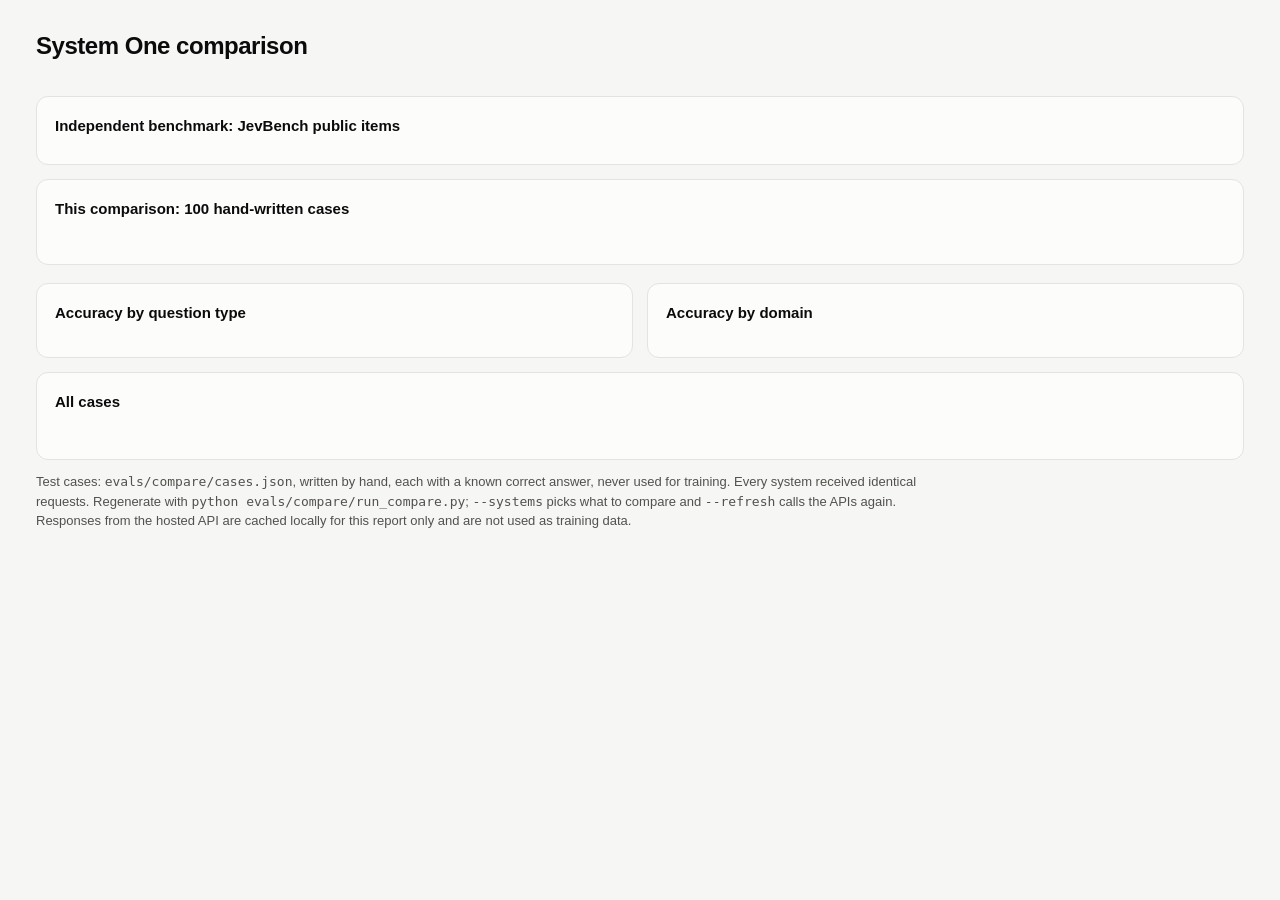
<file: evals/compare/report_template.html>
<!doctype html>
<html lang="en">
<head>
<meta charset="utf-8">
<meta name="viewport" content="width=device-width, initial-scale=1">
<title>System One comparison</title>
<style>
:root { color-scheme: light; --bg:#f6f6f4; --surface:#fcfcfb; --line:#e4e3de; --text:#0b0b0b; --text2:#52514e; --muted:#8a8984; --track:#ecebe6; --chip:#f0efea;
        --good:#0ca30c; --critical:#d03b3b; --s1:#2a78d6; --s2:#eb6834; --s3:#1baf7a; --s4:#eda100; --s5:#e87ba4; --s6:#008300; --s7:#8e5bd9; --s8:#b0612a; }
@media (prefers-color-scheme: dark) { :root:where(:not([data-theme="light"])) { color-scheme: dark; --bg:#111110; --surface:#1a1a19; --line:#2e2e2b; --text:#fff;
        --text2:#c3c2b7; --muted:#8f8e86; --track:#2a2a27; --chip:#262623; --s1:#3987e5; --s2:#d95926; --s3:#199e70; --s4:#c98500; --s5:#d55181; --s6:#008300; --s7:#9d6fe6; --s8:#c0703a; } }
:root[data-theme="dark"] { color-scheme: dark; --bg:#111110; --surface:#1a1a19; --line:#2e2e2b; --text:#fff; --text2:#c3c2b7; --muted:#8f8e86; --track:#2a2a27;
        --chip:#262623; --s1:#3987e5; --s2:#d95926; --s3:#199e70; --s4:#c98500; --s5:#d55181; --s6:#008300; --s7:#9d6fe6; --s8:#c0703a; }
* { box-sizing: border-box; }
body { margin:0; background:var(--bg); color:var(--text); font:14px/1.5 -apple-system,BlinkMacSystemFont,"Segoe UI",Inter,Roboto,Helvetica,Arial,sans-serif; -webkit-font-smoothing:antialiased; }
main { max-width:1240px; margin:0 auto; padding:28px 16px 80px; }
h1 { font-size:24px; margin:0 0 4px; letter-spacing:-.02em; } h2 { font-size:15px; margin:0 0 14px; } p { margin:0; }
.sub { color:var(--text2); max-width:800px; } .note { color:var(--text2); font-size:13px; margin-top:12px; max-width:900px; }
.grid { display:grid; gap:14px; margin-top:18px; } .tiles { grid-template-columns:repeat(auto-fit,minmax(190px,1fr)); } .g2 { grid-template-columns:repeat(2,minmax(0,1fr)); }
.card { background:var(--surface); border:1px solid var(--line); border-radius:12px; padding:18px; min-width:0; }
.tile .k { display:flex; align-items:center; gap:7px; font-weight:550; overflow:hidden; } .tile .k span { overflow:hidden; text-overflow:ellipsis; white-space:nowrap; }
.tile .kind { color:var(--text2); font-size:12.5px; } .tile .v { font-size:32px; font-weight:650; letter-spacing:-.02em; line-height:1.15; margin-top:8px; font-variant-numeric:tabular-nums; }
.tile .d { color:var(--text2); font-size:12.5px; margin-top:2px; }
.sw { width:11px; height:11px; border-radius:3px; display:inline-block; flex:none; }
.bars .grp { display:grid; grid-template-columns:140px minmax(0,1fr); gap:12px; align-items:center; padding:8px 0; border-top:1px solid var(--line); }
.bars .grp:first-of-type { border-top:0; } .bars .name { font-size:13px; } .bars .name small { color:var(--muted); display:block; }
.bar { display:grid; grid-template-columns:118px minmax(0,1fr) 40px; gap:8px; align-items:center; min-height:15px; cursor:default; }
.bar .who { font-size:11.5px; color:var(--text2); overflow:hidden; text-overflow:ellipsis; white-space:nowrap; }
.bar .t { height:7px; background:var(--track); border-radius:4px; overflow:hidden; } .bar .f { height:100%; border-radius:0 4px 4px 0; }
.bar .n { font-size:12.5px; text-align:right; font-variant-numeric:tabular-nums; }
table { border-collapse:collapse; width:100%; } th { text-align:left; font-weight:500; color:var(--text2); font-size:12.5px; padding:0 12px 8px 0; white-space:nowrap; vertical-align:bottom; }
td { padding:9px 10px 9px 0; border-top:1px solid var(--line); vertical-align:top; } td.num, th.num { text-align:right; font-variant-numeric:tabular-nums; }
.sysname { display:flex; align-items:center; gap:7px; font-weight:500; white-space:nowrap; } .sysname small { color:var(--muted); font-weight:400; }
.controls { display:flex; gap:8px; flex-wrap:wrap; align-items:center; margin-bottom:14px; }
.controls button, .controls select, .controls input { font:inherit; font-size:13px; color:var(--text); background:var(--surface); border:1px solid var(--line); border-radius:8px; height:32px; padding:0 11px; cursor:pointer; }
.controls input { cursor:text; min-width:160px; flex:1; max-width:260px; } .controls button.on { background:var(--text); color:var(--surface); border-color:var(--text); }
.controls .count { color:var(--text2); font-size:13px; margin-left:auto; }
.cases td { font-size:13px; } .cases .state { color:var(--text2); min-width:170px; max-width:250px; white-space:pre-wrap; word-break:break-word; } .cases .q { min-width:120px; max-width:170px; }
.cases .id { color:var(--muted); font-variant-numeric:tabular-nums; white-space:nowrap; } .cases tbody tr { cursor:pointer; } .cases tbody tr:hover td { background:var(--chip); }
.dom { display:inline-block; background:var(--chip); border-radius:5px; padding:1px 7px; font-size:11.5px; color:var(--text2); margin-top:4px; }
.ans { min-width:100px; max-width:150px; } .ans .top { display:flex; align-items:flex-start; gap:6px; font-weight:500; line-height:1.3; } .ans .meta { color:var(--text2); font-size:11.5px; margin:1px 0 0 22px; }
.mark { display:inline-flex; width:16px; height:16px; border-radius:50%; align-items:center; justify-content:center; font-size:10.5px; font-weight:700; color:#fff; flex:none; margin-top:1px; }
.mark.ok { background:var(--good); } .mark.no { background:var(--critical); } .mark.na { background:var(--muted); }
.mini { display:grid; grid-template-columns:minmax(0,1fr) 38px 28px; gap:5px; align-items:center; font-size:11px; color:var(--text2); margin-top:3px; }
.mini .l { overflow:hidden; text-overflow:ellipsis; white-space:nowrap; } .mini .t { height:4px; background:var(--track); border-radius:3px; overflow:hidden; } .mini .f { display:block; height:100%; }
.mini .n { text-align:right; font-variant-numeric:tabular-nums; } .mini.win { color:var(--text); } .dist { display:none; margin-top:5px; } tr.open .dist { display:block; }
.gold { font-weight:500; min-width:90px; max-width:130px; } .wrap { overflow-x:auto; }
#tip { position:fixed; pointer-events:none; background:var(--text); color:var(--surface); font-size:12px; padding:6px 9px; border-radius:6px; z-index:9; display:none; max-width:300px; }
@media (max-width:860px) { .g2 { grid-template-columns:1fr; } .bars .grp { grid-template-columns:1fr; gap:4px; } }
</style>
</head>
<body>
<main>
  <h1>System One comparison</h1>
  <p class="sub" id="lede"></p>
  <div class="grid tiles" id="tiles"></div>

  <section class="card" style="margin-top:14px" id="jevbench-card"><h2>Independent benchmark: JevBench public items</h2>
    <p class="note" style="margin:-6px 0 12px" id="jevbench-note"></p>
    <div class="wrap"><table id="jevbench"></table></div></section>

  <section class="card" style="margin-top:14px"><h2>This comparison: 100 hand-written cases</h2><div class="wrap"><table id="summary"></table></div>
    <p class="note" id="summary-note"></p></section>

  <div class="grid g2">
    <section class="card bars"><h2>Accuracy by question type</h2><div id="by-type"></div></section>
    <section class="card bars"><h2>Accuracy by domain</h2><div id="by-domain"></div></section>
  </div>

  <section class="card" style="margin-top:14px">
    <h2>All cases</h2>
    <div class="controls" id="controls"></div>
    <div class="wrap"><table class="cases"><thead id="head"></thead><tbody id="rows"></tbody></table></div>
  </section>
  <p class="note">Test cases: <code>evals/compare/cases.json</code>, written by hand, each with a known correct answer, never used for training. Every system received identical requests.
    Regenerate with <code>python evals/compare/run_compare.py</code>; <code>--systems</code> picks what to compare and <code>--refresh</code> calls the APIs again.
    Responses from the hosted API are cached locally for this report only and are not used as training data.</p>
</main>
<div id="tip"></div>
<script>
const D = /*__DATA__*/null;
const $ = (s, r = document) => r.querySelector(s);
const esc = (s) => String(s ?? "").replace(/[&<>"']/g, (c) => ({ "&":"&amp;","<":"&lt;",">":"&gt;",'"':"&quot;","'":"&#39;" }[c]));
const pct = (x) => x == null ? "–" : Math.round(x * 100) + "%";
const TYPE = { choice: "Category", noul: "Yes / No", score: "Score" };
const SYS = D.systems, S = D.summary;
SYS.forEach((s, i) => { s.color = `var(--s${Math.min(i + 1, 8)})`; });      // colour follows the system, in fixed order; 8 distinct
const sw = (s) => `<i class="sw" style="background:${s.color}"></i>`;

$("#lede").textContent = `${D.rows.length} hand-written test cases across ${Object.keys(D.breakdown.domain).length} domains, each with a known correct answer, ` +
  `sent to ${SYS.length} system${SYS.length === 1 ? "" : "s"} with identical requests. Generated ${D.generated}.`;

$("#tiles").innerHTML = SYS.map((s) => { const m = S[s.id];
  return `<div class="card tile"><div class="k">${sw(s)}<span title="${esc(s.label)}">${esc(s.label)}</span></div><div class="kind">${esc(s.kind)}</div>
    <div class="v">${pct(m.accuracy)}</div><div class="d">${Math.round(m.accuracy * m.n)} of ${m.n} correct${m.errors ? ` · ${m.errors} errors` : ""}</div>
    <div class="d">${Math.round(m.median_ms)} ms median, ${esc(s.where)}</div></div>`; }).join("");

const ref = D.reference && SYS.find((s) => s.id === D.reference);
/* ---- independent benchmark, read from the model cards (evals/jevbench_cards.py) ---- */
const JB = SYS.filter((s) => s.evaluation && s.evaluation.accuracy != null);
const JEV_TIERS = { easy: 48 / 48, standard: 71 / 72, hard: 81 / 111 };      // JevBench v1.2 per-task results, public items
if (!JB.length) { $("#jevbench-card").remove(); }
else {
  const e0 = JB[0].evaluation, ref = (e0.reference || {})["jev-1.13.0"];
  $("#jevbench-note").textContent = `${e0.items} public decisions from JevBench (Benchmark Heaven, github.com/fstandhartinger/jevbench), in three tiers. ` +
    `Independent of this project and much harder than the cases below. Jev's row is its published result on the same items; local rows were measured on ${e0.hardware || "this machine"}, one decision per request through the local API.`;
  const rows = JB.map((s) => ({ s, e: s.evaluation })).sort((a, b) => b.e.accuracy - a.e.accuracy);
  const bar = (v, color) => `<span style="display:inline-block;width:70px;height:6px;background:var(--track);border-radius:4px;vertical-align:middle;margin-right:8px;overflow:hidden"><i style="display:block;height:100%;width:${v * 100}%;background:${color}"></i></span>`;
  $("#jevbench").innerHTML = `<thead><tr><th>System</th><th class="num">Accuracy</th><th class="num">Easy (48)</th><th class="num">Standard (72)</th><th class="num">Hard (111)</th><th class="num">Median latency</th><th class="num">p95 latency</th></tr></thead><tbody>` +
    (ref ? `<tr><td><div class="sysname"><i class="sw" style="background:var(--muted)"></i>Jev <small>hosted API · published</small></div></td><td class="num">${bar(ref, "var(--muted)")}<b>${pct(ref)}</b></td>
      <td class="num">${pct(JEV_TIERS.easy)}</td><td class="num">${pct(JEV_TIERS.standard)}</td><td class="num">${pct(JEV_TIERS.hard)}</td><td class="num">–</td><td class="num">–</td></tr>` : "") +
    rows.map(({ s, e }) => `<tr><td><div class="sysname">${sw(s)}${esc(s.label)} <small>${esc(s.kind)}</small></div></td><td class="num">${bar(e.accuracy, s.color)}<b>${pct(e.accuracy)}</b></td>
      <td class="num">${pct((e.by_tier || {}).easy)}</td><td class="num">${pct((e.by_tier || {}).standard)}</td><td class="num">${pct((e.by_tier || {}).hard)}</td>
      <td class="num">${e.p50_ms != null ? e.p50_ms + " ms" : "–"}</td><td class="num">${e.p95_ms != null ? e.p95_ms + " ms" : "–"}</td></tr>`).join("") + `</tbody>`;
}

$("#summary").innerHTML = `<thead><tr><th>System</th><th class="num">Accuracy</th>${ref ? `<th class="num">Same answer<br>as ${esc(ref.label)}</th>` : ""}
  <th class="num">Says it<br>is sure</th><th class="num">Accuracy<br>when sure</th><th class="num">Accuracy<br>when unsure</th><th class="num">Score error<br>(levels)</th>
  <th class="num">Median<br>latency</th><th class="num">p90<br>latency</th></tr></thead><tbody>` + SYS.map((s) => { const m = S[s.id];
  return `<tr><td><div class="sysname">${sw(s)}${esc(s.label)} <small>${esc(s.kind)}${s.model && s.model !== s.label ? " · " + esc(s.model) : ""}</small></div></td>
    <td class="num"><b>${pct(m.accuracy)}</b></td>${ref ? `<td class="num">${s.id === ref.id ? "–" : pct(m.agreement)}</td>` : ""}
    <td class="num">${pct(m.confident_share)}</td><td class="num">${pct(m.confident_accuracy)}</td><td class="num">${pct(m.unsure_accuracy)}</td>
    <td class="num">${m.score_mae == null ? "–" : m.score_mae.toFixed(2)}</td><td class="num">${Math.round(m.median_ms)} ms</td><td class="num">${Math.round(m.p90_ms)} ms</td></tr>`; }).join("") + `</tbody>`;
$("#summary-note").textContent = `"Sure" means a confidence of at least 0.8 (for yes/no: a probability of at least 0.8 either way). A system you can route on is much more accurate when it says it is sure, and says so often. ` +
  `Score error is the average distance, in levels, between the expected score and the correct level. Latency is per request, one question each; hosted calls include the network round trip.`;

function bars(host, axis, label) {
  const groups = Object.entries(D.breakdown[axis]).sort((a, b) => a[0].localeCompare(b[0]));
  host.innerHTML = groups.map(([name, g]) => { const n = g[SYS[0].id].n + (g[SYS[0].id].errors || 0);
    return `<div class="grp"><div class="name">${esc(label(name))}<small>${n} cases</small></div><div>` + SYS.map((s) => { const m = g[s.id];
      return m.n ? `<div class="bar" data-tip="${esc(s.label)} · ${esc(label(name))}: ${Math.round(m.accuracy * m.n)} of ${m.n} correct"><span class="who">${esc(s.label)}</span>
        <div class="t"><div class="f" style="width:${m.accuracy * 100}%;background:${s.color}"></div></div><div class="n">${pct(m.accuracy)}</div></div>` : ""; }).join("") + `</div></div>`; }).join("");
}
bars($("#by-type"), "type", (t) => TYPE[t] || t);
bars($("#by-domain"), "domain", (d) => d);

/* ---- case table ---- */
const F = { view: "all", who: SYS[SYS.length - 1].id, type: "", domain: "", text: "" };
$("#controls").innerHTML = `<button data-view="all" class="on">All</button><button data-view="disagree">Systems disagree</button><button data-view="wrong">Wrong for</button>` +
  `<select id="f-who">${SYS.map((s) => `<option value="${esc(s.id)}" ${s.id === F.who ? "selected" : ""}>${esc(s.label)}</option>`).join("")}</select>` +
  `<select id="f-type"><option value="">All types</option>${Object.keys(D.breakdown.type).map((t) => `<option value="${t}">${TYPE[t]}</option>`).join("")}</select>` +
  `<select id="f-domain"><option value="">All domains</option>${Object.keys(D.breakdown.domain).map((d) => `<option>${esc(d)}</option>`).join("")}</select>` +
  `<input id="f-text" type="search" placeholder="Search text…"><span class="count" id="count"></span>`;
$("#head").innerHTML = `<tr><th>#</th><th>Input</th><th>Question</th><th>Correct answer</th>${SYS.map((s) => `<th><span class="sysname">${sw(s)}${esc(s.label)}</span></th>`).join("")}</tr>`;

const stateText = (s) => typeof s === "string" ? s : Array.isArray(s) ? s.join("\n") : Object.entries(s).map(([k, v]) => `${k}: ${v}`).join("\n");
function answer(v, s) {
  if (v.error) return `<div class="ans"><div class="top"><span class="mark na">!</span></div><div class="meta">${esc(v.error)}</div></div>`;
  const entries = Object.entries(v.probs || {}).sort((a, b) => b[1] - a[1]), top = entries.length ? entries[0][1] : 0;
  const dist = entries.slice(0, 5).map(([k, p]) => `<div class="mini ${p === top ? "win" : ""}"><span class="l" title="${esc(k)}">${esc(k)}</span>
    <span class="t"><span class="f" style="width:${p * 100}%;background:${s.color}"></span></span><span class="n">${Math.round(p * 100)}%</span></div>`).join("");
  return `<div class="ans"><div class="top"><span class="mark ${v.right ? "ok" : "no"}" title="${v.right ? "correct" : "wrong"}">${v.right ? "✓" : "✕"}</span><span>${esc(v.label)}</span></div>
    <div class="meta">${v.right ? "correct" : "wrong"} · sure ${v.sure.toFixed(2)} · ${Math.round(v.ms)} ms</div><div class="dist">${dist}</div></div>`;
}
function render() {
  const rows = D.rows.filter((r) => {
    const said = SYS.map((s) => r.answers[s.id]).filter((v) => !v.error).map((v) => String(v.said));
    if (F.view === "disagree" && new Set(said).size < 2) return false;
    if (F.view === "wrong" && r.answers[F.who].right !== false) return false;
    if (F.type && r.type !== F.type) return false;
    if (F.domain && r.domain !== F.domain) return false;
    if (F.text && !(stateText(r.state) + " " + r.instructions).toLowerCase().includes(F.text)) return false;
    return true;
  });
  $("#count").textContent = `${rows.length} of ${D.rows.length} cases · click a row for the probabilities`;
  $("#rows").innerHTML = rows.map((r) => `<tr><td class="id">${r.id.slice(1)}</td><td class="state">${esc(stateText(r.state))}<br><span class="dom">${esc(r.domain)}</span></td>
    <td class="q">${esc(r.instructions)}<br><span class="dom">${TYPE[r.type]}</span></td><td class="gold">${esc(r.gold)}</td>
    ${SYS.map((s) => `<td>${answer(r.answers[s.id], s)}</td>`).join("")}</tr>`).join("") || `<tr><td colspan="${4 + SYS.length}" style="color:var(--text2);padding:24px 0">No cases match.</td></tr>`;
}
$("#controls").addEventListener("click", (e) => { const b = e.target.closest("[data-view]"); if (!b) return;
  F.view = b.dataset.view; document.querySelectorAll("[data-view]").forEach((x) => x.classList.toggle("on", x === b)); render(); });
$("#f-who").addEventListener("change", (e) => { F.who = e.target.value; F.view = "wrong";
  document.querySelectorAll("[data-view]").forEach((x) => x.classList.toggle("on", x.dataset.view === "wrong")); render(); });
$("#f-type").addEventListener("change", (e) => { F.type = e.target.value; render(); });
$("#f-domain").addEventListener("change", (e) => { F.domain = e.target.value; render(); });
$("#f-text").addEventListener("input", (e) => { F.text = e.target.value.trim().toLowerCase(); render(); });
$("#rows").addEventListener("click", (e) => { const tr = e.target.closest("tr"); if (tr) tr.classList.toggle("open"); });
render();

const tip = $("#tip");
document.addEventListener("mousemove", (e) => { const t = e.target.closest("[data-tip]");
  if (!t) { tip.style.display = "none"; return; }
  tip.textContent = t.dataset.tip; tip.style.display = "block";
  tip.style.left = Math.min(e.clientX + 12, innerWidth - tip.offsetWidth - 8) + "px"; tip.style.top = (e.clientY + 14) + "px"; });
</script>
</body>
</html>
</file>
